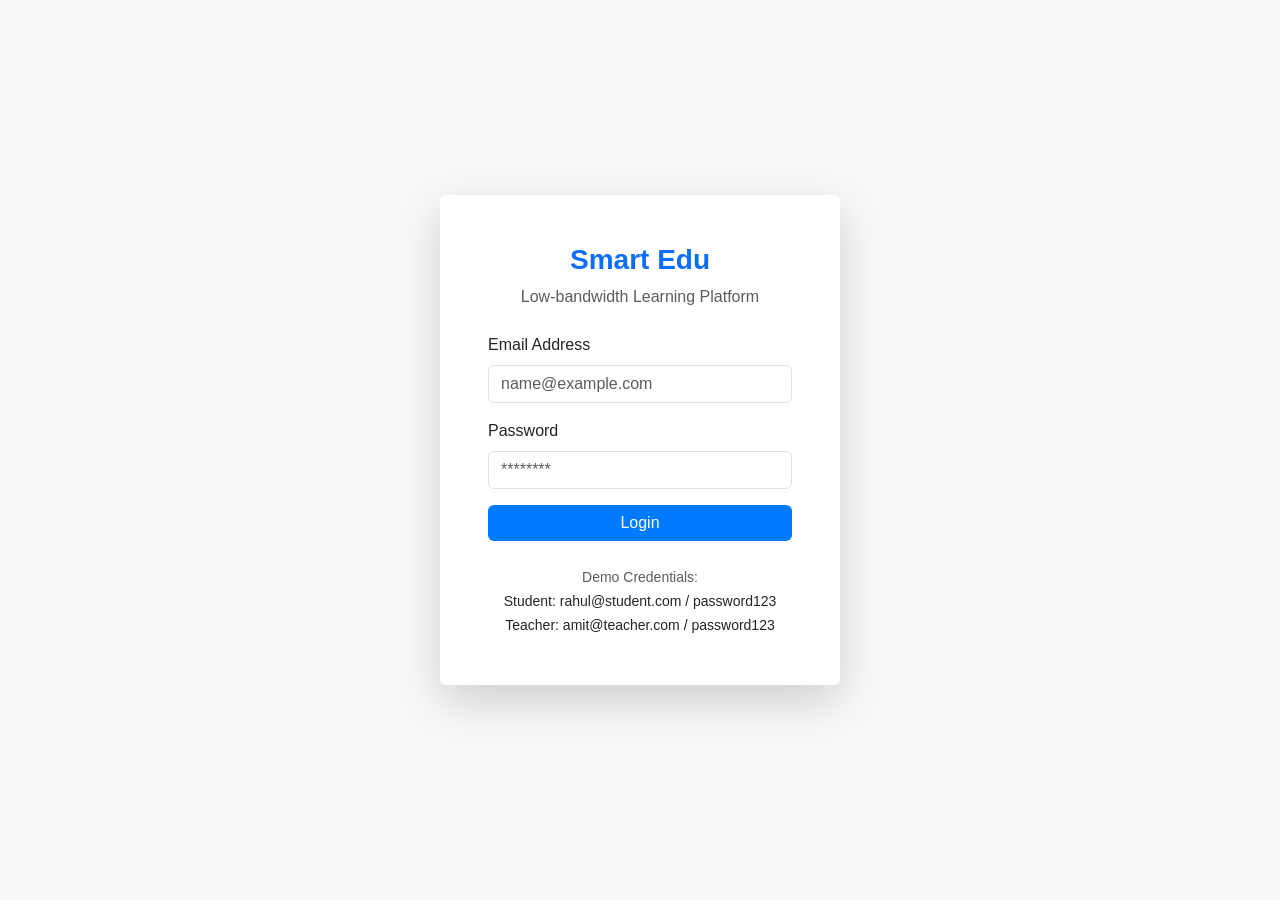
<file: index.html>
<!DOCTYPE html>
<html lang="en">

<head>
    <meta charset="UTF-8">
    <meta name="viewport" content="width=device-width, initial-scale=1.0">
    <title>Smart Edu - Login</title>
    <link href="https://cdn.jsdelivr.net/npm/bootstrap@5.3.0/dist/css/bootstrap.min.css" rel="stylesheet">
    <link href="css/style.css" rel="stylesheet">
</head>

<body class="bg-light d-flex align-items-center justify-content-center vh-100">

    <div class="card shadow-lg border-0" style="width: 100%; max-width: 400px;">
        <div class="card-body p-5">
            <div class="text-center mb-4">
                <h3 class="fw-bold text-primary">Smart Edu</h3>
                <p class="text-muted">Low-bandwidth Learning Platform</p>
            </div>

            <div id="alertBox" class="alert alert-danger d-none text-break" role="alert"></div>

            <form id="loginForm">
                <div class="mb-3">
                    <label for="email" class="form-label">Email Address</label>
                    <input type="email" class="form-control" id="email" required placeholder="name@example.com">
                </div>
                <div class="mb-3">
                    <label for="password" class="form-label">Password</label>
                    <input type="password" class="form-control" id="password" required placeholder="********">
                </div>
                <div class="d-grid">
                    <button type="submit" class="btn btn-primary">Login</button>
                </div>
            </form>

            <div class="mt-4 text-center">
                <small class="text-muted">Demo Credentials:</small><br>
                <small>Student: rahul@student.com / password123</small><br>
                <small>Teacher: amit@teacher.com / password123</small>
            </div>
        </div>
    </div>

    <script src="https://cdn.jsdelivr.net/npm/bootstrap@5.3.0/dist/js/bootstrap.bundle.min.js"></script>
    <script>
        document.getElementById('loginForm').addEventListener('submit', async function (e) {
            e.preventDefault();
            const email = document.getElementById('email').value;
            const password = document.getElementById('password').value;
            const alertBox = document.getElementById('alertBox');

            alertBox.classList.add('d-none');

            try {
                const response = await fetch('api/login.php', {
                    method: 'POST',
                    headers: { 'Content-Type': 'application/json' },
                    body: JSON.stringify({ email, password })
                });
                const text = await response.text();

                try {
                    const data = JSON.parse(text);
                    if (response.ok && data.success) {
                        // REDIRECT TO NEW FOLDERS
                        if (data.role === 'student') window.location.href = 'student/dashboard.html';
                        else if (data.role === 'teacher') window.location.href = 'teacher/dashboard.html';
                    } else {
                        alertBox.innerHTML = `<strong>Login Failed:</strong> ${data.message}`;
                        alertBox.classList.remove('d-none');
                    }
                } catch (jsonError) {
                    alertBox.innerHTML = `<strong>Server Error:</strong><br>${text.substring(0, 100)}...`;
                    alertBox.classList.remove('d-none');
                }
            } catch (error) {
                alertBox.textContent = 'Network error.';
                alertBox.classList.remove('d-none');
            }
        });
    </script>
</body>

</html>
</file>
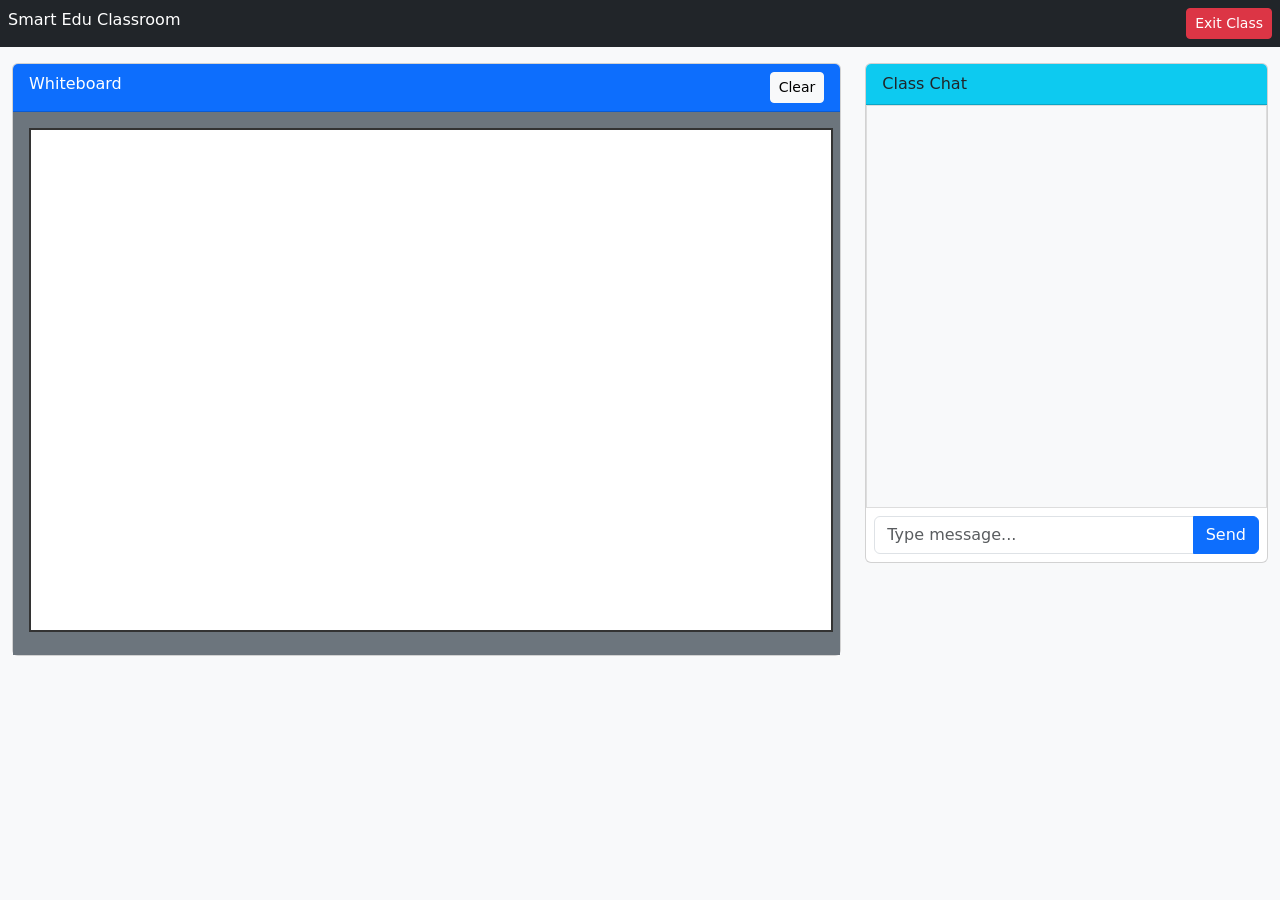
<file: classroom.html>
<!DOCTYPE html>
<html lang="en">

<head>
    <meta charset="UTF-8">
    <title>Live Classroom - Smart Edu</title>
    <link href="https://cdn.jsdelivr.net/npm/bootstrap@5.3.0/dist/css/bootstrap.min.css" rel="stylesheet">
    <style>
        #wb_canvas {
            border: 2px solid #333;
            background: white;
            cursor: crosshair;
            touch-action: none;
        }

        .chat-container {
            height: 500px;
            display: flex;
            flex-direction: column;
        }

        .chat-box {
            flex-grow: 1;
            overflow-y: auto;
            background: #f8f9fa;
            padding: 10px;
            border: 1px solid #ddd;
        }
    </style>
</head>

<body class="bg-light">
    <!-- Close Button -->
    <div class="p-2 bg-dark text-white d-flex justify-content-between">
        <span>Smart Edu Classroom</span>
        <button onclick="window.close()" class="btn btn-sm btn-danger">Exit Class</button>
    </div>

    <div class="container-fluid py-3">
        <div class="row">
            <!-- Whiteboard -->
            <div class="col-md-8">
                <div class="card">
                    <div class="card-header bg-primary text-white d-flex justify-content-between">
                        <span>Whiteboard</span>
                        <button class="btn btn-sm btn-light" onclick="clearBoard()">Clear</button>
                    </div>
                    <div class="card-body text-center bg-secondary">
                        <canvas id="wb_canvas" width="800" height="500"></canvas>
                    </div>
                </div>
            </div>

            <!-- Chat -->
            <div class="col-md-4">
                <div class="card chat-container">
                    <div class="card-header bg-info text-dark">Class Chat</div>
                    <div id="chatBox" class="chat-box"></div>
                    <div class="p-2">
                        <div class="input-group">
                            <input type="text" id="chatInput" class="form-control" placeholder="Type message...">
                            <button class="btn btn-primary" onclick="sendChat()">Send</button>
                        </div>
                    </div>
                </div>
            </div>
        </div>
    </div>

    <script>
        // Simple Classroom Logic (Shared)
        // Usually you'd separate this, but for the prototype, inline or shared JS works.
        // We will detect role via API.

        const canvas = document.getElementById('wb_canvas');
        const ctx = canvas.getContext('2d');
        let painting = false;
        let role = 'student';
        let pollInterval = null;
        let myName = 'User';

        document.addEventListener('DOMContentLoaded', async () => {
            // Check Auth & Role
            const res = await fetch('../api/auth_check.php');
            const auth = await res.json();
            if (!auth.logged_in) { alert("Please login first"); window.close(); return; }
            role = auth.role;
            myName = auth.name;

            if (role === 'teacher') initTeacher();
            else initStudent();

            startPolling();
        });

        // --- Teacher Logic ---
        function initTeacher() {
            canvas.addEventListener('mousedown', startDraw);
            canvas.addEventListener('mouseup', endDraw);
            canvas.addEventListener('mousemove', draw);
        }
        function startDraw(e) { painting = true; draw(e); }
        function endDraw() { painting = false; ctx.beginPath(); pushServer(); }
        function draw(e) {
            if (!painting) return;
            const rect = canvas.getBoundingClientRect();
            ctx.lineWidth = 3;
            ctx.lineCap = 'round';
            ctx.lineTo(e.clientX - rect.left, e.clientY - rect.top);
            ctx.stroke();
            ctx.beginPath();
            ctx.moveTo(e.clientX - rect.left, e.clientY - rect.top);
        }
        function clearBoard() {
            ctx.clearRect(0, 0, canvas.width, canvas.height);
            pushServer(true); // IsClear = true
        }

        async function pushServer(isClear = false) {
            const dataURL = isClear ? 'CLEAR' : canvas.toDataURL();
            await fetch('../api/teacher.php?action=update_classroom', {
                method: 'POST',
                body: JSON.stringify({ subject_id: 1, whiteboard: dataURL }) // Sending Image Data URL for simplicity now
            });
        }

        // --- Student Logic (and shared Chat) ---
        function initStudent() {
            // Students just watch, no mouse events
        }

        function startPolling() {
            setInterval(async () => {
                const res = await fetch('../api/student.php?action=get_classroom_state&subject_id=1');
                const data = await res.json();

                // Sync Whiteboard
                if (data.whiteboard) {
                    if (data.whiteboard === 'CLEAR') {
                        ctx.clearRect(0, 0, canvas.width, canvas.height);
                    } else if (data.whiteboard.startsWith('data:image')) {
                        let img = new Image();
                        img.onload = () => ctx.drawImage(img, 0, 0);
                        img.src = data.whiteboard;
                    }
                }

                // Sync Chat
                const box = document.getElementById('chatBox');
                box.innerHTML = '';
                data.chat.forEach(msg => {
                    box.innerHTML += `<div><strong>${msg.sender}:</strong> ${msg.text}</div>`;
                });
            }, 1000);
        }

        async function sendChat() {
            const inp = document.getElementById('chatInput');
            if (!inp.value) return;
            // Endpoint depends on role, but we can reuse student's for chat as it's just DB insert
            await fetch('../api/student.php?action=send_chat', {
                method: 'POST',
                body: JSON.stringify({ subject_id: 1, message: inp.value })
            });
            inp.value = '';
        }
    </script>
</body>

</html>
</file>
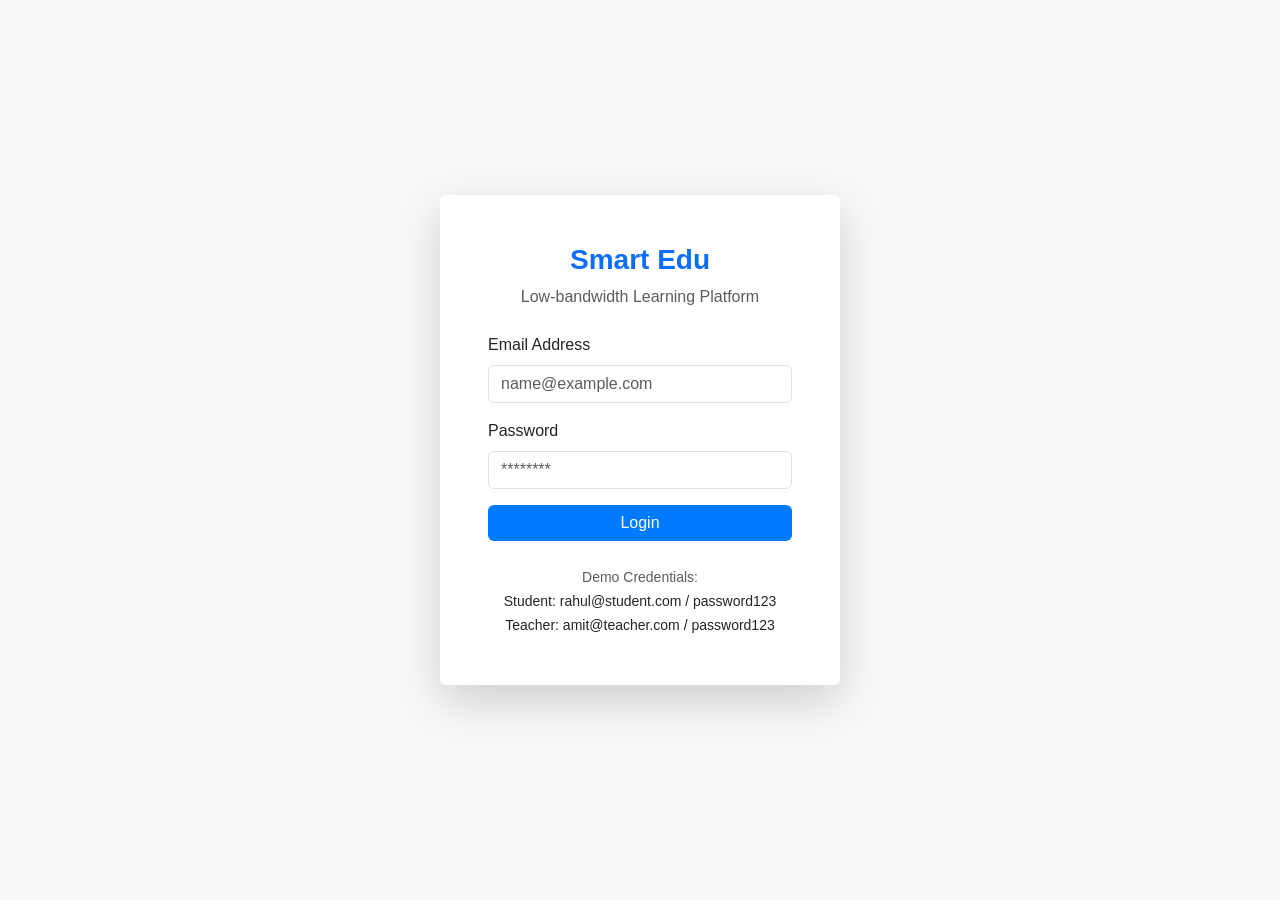
<file: student/dashboard.html>
<!DOCTYPE html>
<html lang="en">

<head>
    <meta charset="UTF-8">
    <meta name="viewport" content="width=device-width, initial-scale=1.0">
    <title>Student Portal - Smart Edu</title>
    <link href="https://cdn.jsdelivr.net/npm/bootstrap@5.3.0/dist/css/bootstrap.min.css" rel="stylesheet">
    <link href="../css/style.css" rel="stylesheet">
    <link rel="stylesheet" href="https://cdnjs.cloudflare.com/ajax/libs/font-awesome/6.0.0/css/all.min.css">
    <script src="https://js.puter.com/v2/"></script>
    <style>
        .nav-link {
            cursor: pointer;
            color: white;
            padding: 10px 15px;
            display: block;
            border-bottom: 1px solid #444;
            text-decoration: none;
        }

        .nav-link:hover {
            background: #0d6efd;
            color: white;
        }
    </style>
</head>

<body>

    <div class="sidebar">
        <div class="text-center mb-4 p-3">
            <h4 class="text-white">Smart Edu</h4>
            <small class="text-muted">Student Panel</small>
        </div>

        <a class="nav-link" onclick="loadView('dashboard')"><i class="fas fa-home me-2"></i> Dashboard</a>
        <a class="nav-link" onclick="loadView('attendance')"><i class="fas fa-calendar-check me-2"></i> Attendance</a>
        <a class="nav-link" onclick="loadView('courses')"><i class="fas fa-book-open me-2"></i> Courses</a>
        <a class="nav-link" onclick="loadView('assignments')"><i class="fas fa-tasks me-2"></i> Assignments</a>
        <a class="nav-link" onclick="loadView('ai_assistant')"><i class="fas fa-robot me-2"></i> AI Tutor</a>

        <div class="mt-5 p-3">
            <button onclick="doLogout()" class="btn btn-outline-danger w-100"><i class="fas fa-sign-out-alt me-2"></i>
                Logout</button>
        </div>
    </div>

    <div class="content">
        <div class="d-flex justify-content-between align-items-center mb-4 border-bottom pb-2">
            <h2 id="pageTitle">My Dashboard</h2>
            <span id="studentName" class="badge bg-secondary p-2">Loading...</span>
        </div>

        <div id="contentArea"></div>
    </div>

    <script src="https://cdn.jsdelivr.net/npm/bootstrap@5.3.0/dist/js/bootstrap.bundle.min.js"></script>
    <script src="../js/student.js"></script>
</body>

</html>
</file>
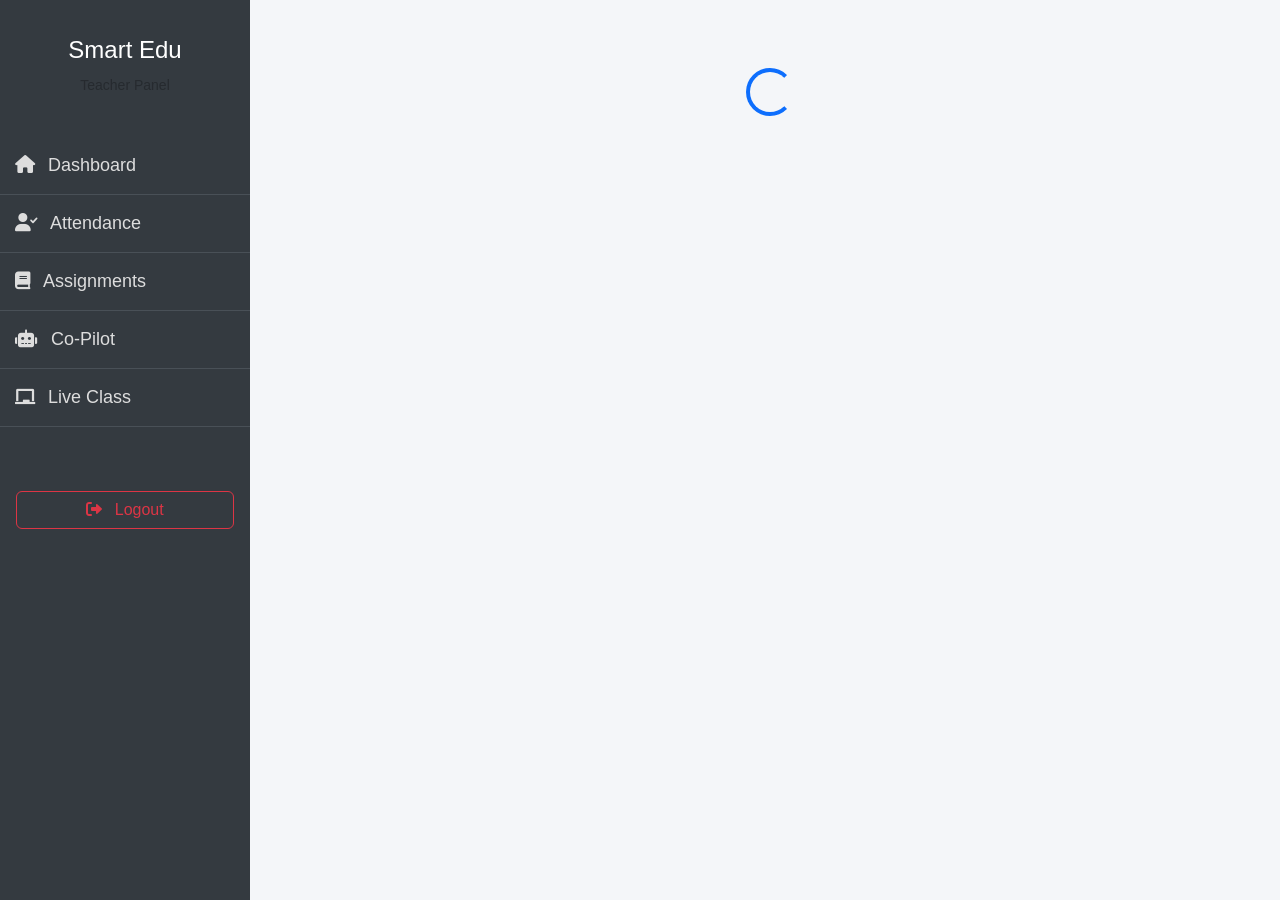
<file: teacher/dashboard.html>
<!DOCTYPE html>
<html lang="en">

<head>
    <meta charset="UTF-8">
    <meta name="viewport" content="width=device-width, initial-scale=1.0">
    <title>Teacher Portal - Smart Edu</title>
    <link href="https://cdn.jsdelivr.net/npm/bootstrap@5.3.0/dist/css/bootstrap.min.css" rel="stylesheet">
    <link href="../css/style.css" rel="stylesheet">
    <link rel="stylesheet" href="https://cdnjs.cloudflare.com/ajax/libs/font-awesome/6.0.0/css/all.min.css">
    <script src="https://js.puter.com/v2/"></script>
    <style>
        .nav-link {
            cursor: pointer;
            color: white;
            padding: 10px 15px;
            display: block;
            border-bottom: 1px solid #444;
            text-decoration: none;
        }

        .nav-link:hover {
            background: #0d6efd;
            color: white;
        }
    </style>
</head>

<body>

    <!-- Sidebar with Direct OnClick Events -->
    <div class="sidebar">
        <div class="text-center mb-4 p-3">
            <h4 class="text-white">Smart Edu</h4>
            <small class="text-muted">Teacher Panel</small>
        </div>

        <a class="nav-link" onclick="loadView('dashboard')"><i class="fas fa-home me-2"></i> Dashboard</a>
        <a class="nav-link" onclick="loadView('attendance')"><i class="fas fa-user-check me-2"></i> Attendance</a>
        <a class="nav-link" onclick="loadView('assignments')"><i class="fas fa-book me-2"></i> Assignments</a>
        <a class="nav-link" onclick="loadView('copilot')"><i class="fas fa-robot me-2"></i> Co-Pilot</a>
        <a class="nav-link" onclick="loadView('classroom')"><i class="fas fa-chalkboard me-2"></i> Live Class</a>

        <div class="mt-5 p-3">
            <button class="btn btn-outline-danger w-100" onclick="doLogout()"><i class="fas fa-sign-out-alt me-2"></i>
                Logout</button>
        </div>
    </div>

    <div class="content">
        <div id="contentArea">Loading...</div>
    </div>

    <script src="https://cdn.jsdelivr.net/npm/bootstrap@5.3.0/dist/js/bootstrap.bundle.min.js"></script>
    <script src="../js/teacher.js"></script>
</body>

</html>
</file>
<file: css/style.css>
/* css/style.css */
body { font-family: 'Segoe UI', Tahoma, Geneva, Verdana, sans-serif; background: #f4f6f9; }
.sidebar { height: 100vh; position: fixed; top: 0; left: 0; padding-top: 20px; background-color: #343a40; color: white; width: 250px; }
.sidebar a { padding: 15px; text-decoration: none; font-size: 18px; color: #ddd; display: block; border-bottom: 1px solid #495057; }
.sidebar a:hover { background-color: #007bff; color: white; }
.content { margin-left: 260px; padding: 20px; }
.card { margin-bottom: 20px; border: none; box-shadow: 0 4px 6px rgba(0,0,0,0.1); }
.btn-primary { background: #007bff; border: none; }
.spinner-border { width: 3rem; height: 3rem; }
</file>
